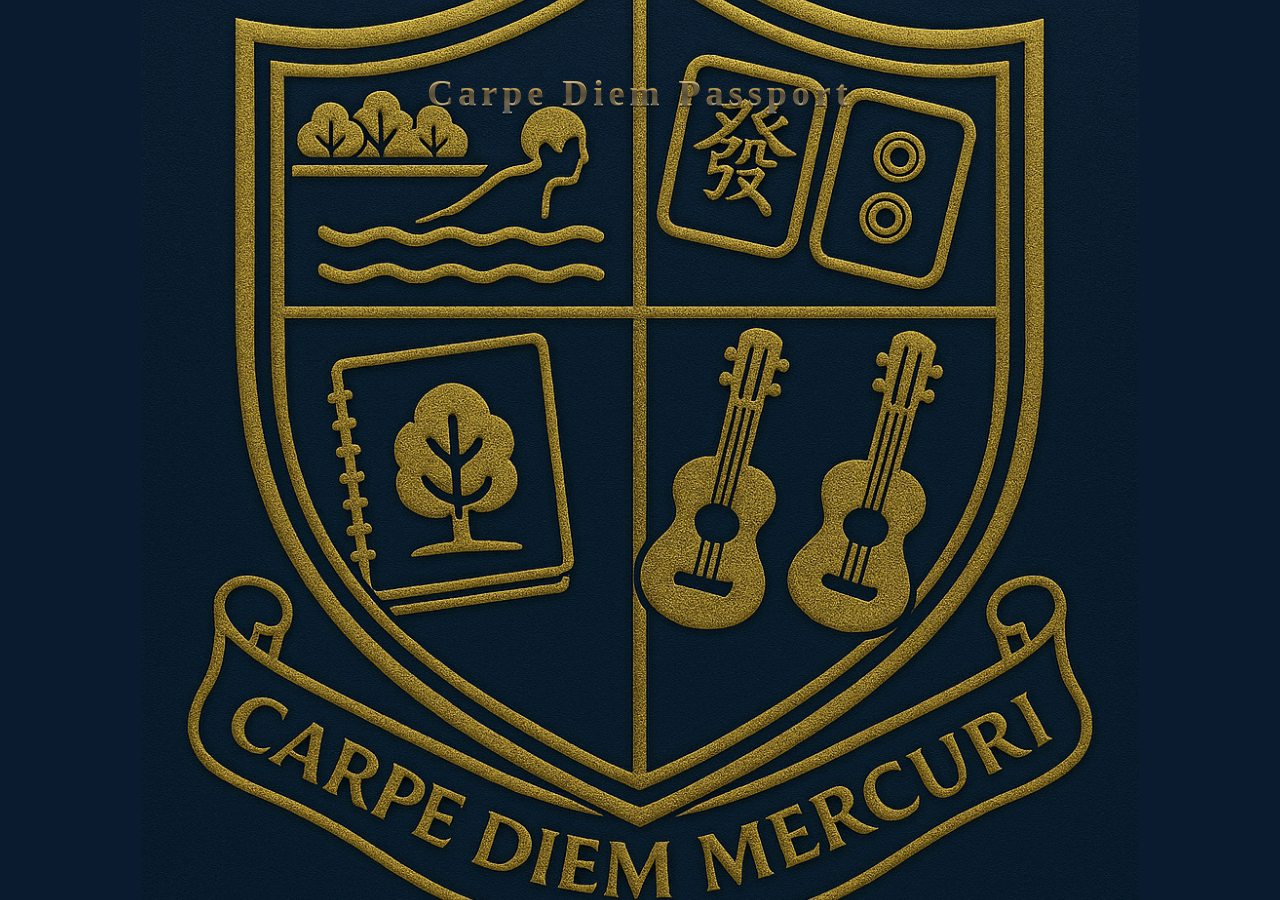
<file: index.html>
<!doctype html>
<html lang="en">
<head>
  <meta charset="utf-8" />
  <meta name="viewport" content="width=device-width, initial-scale=1" />
  <title>Carpe Diem Passport — Splash</title>
  <link rel="stylesheet" href="style.css" />
</head>
<body class="splash-body" id="splashBody">
  <!--
    Splash screen
    -------------
    • Shows your gold-foil crest and the owner name saved on THIS device
    • A single tap moves into the Harbour Pools overview map.
  -->
  <div class="splash-overlay">
    <h1 id="ownerName" class="foil-emboss owner-name">Loading…</h1>
  </div>

  <script>
// Small inline script so the splash works even if JS modules fail.
(() => {
  const ownerEl = document.getElementById('ownerName');
  const bodyEl  = document.getElementById('splashBody');

  const LS_KEY = 'passportOwnerName';
  let name = null;

  // 1. Try to load a previously saved name from this device.
  try {
    name = localStorage.getItem(LS_KEY);
  } catch (e) {
    // If localStorage is blocked, we just behave as if there's no saved name.
    name = null;
  }

  // 2. If no name saved yet, ask the user once.
  if (!name) {
    const defaultName = 'Carpe Diem Passport';
    const input = prompt('What name should appear on your passport?', defaultName);
    name = (input && input.trim()) || defaultName;

    // Best-effort save for next time.
    try {
      localStorage.setItem(LS_KEY, name);
    } catch (e) {
      // Ignore errors (e.g. storage disabled)
    }
  }

  // 3. Show the chosen name on the passport cover.
  if (ownerEl) {
    ownerEl.textContent = name;
  }

  // 4. Any tap on the cover takes you into the overview map.
  if (bodyEl) {
    bodyEl.addEventListener('click', () => {
      try {
        // Gate flag so users can’t deep-link into the app without the splash.
        sessionStorage.setItem('enteredViaSplash', '1');
      } catch (e) {}
      location.href = 'overview.html';
    });
  }
})();
</script>
</body>
</html>
</file>
<file: style.css>
/* ==========================================================================
   CARPE DIEM PASSPORT + HARBOUR POOLS APP STYLES
   - Splash screen uses .splash-body
   - Main app + overview use default body styles
   ========================================================================== */

/* --------------------------------------------------------------------------
   GLOBAL BASE TOKENS
   -------------------------------------------------------------------------- */

:root {
  /* Deep inky navy from crest background */
  --bg-navy: #0A1A2F;

  /* Foil gold tuned slightly cooler + brighter */
  --gold:       #D1B36F;
  --gold-mid:   #BD9A4C;
  --gold-deep:  #8C6A2F;

  /* Text / ink */
  --ink: #1F2732;

  /* Accents */
  --accent:       #071422;  /* primary accent = deep navy */
  --accent-soft:  #E9EDF2;  /* very light neutral with tiny blue/grey */

  /* Light UI for main app */
  --pill-bg:      #F5F2EA;
  --pill-border:  #D8C5A0;
  --card-bg:      #FFFFFF;
  --card-shadow:  0 14px 35px rgba(7,20,34,.16);

  --radius-card:  18px;
  --radius-pill:  999px;

  --name-top: 8%;
  --page-bg: #F6F3EC;
}

html,
body {
  height: 100%;
  margin: 0;
  font-family: 'Nunito', system-ui, -apple-system, BlinkMacSystemFont, 'Segoe UI', sans-serif;
  color: var(--ink);
  background: var(--page-bg);
}

/* ==========================================================================
   SPLASH PASSPORT COVER
   ========================================================================== */

.splash-body {
  min-height: 100vh;
  background-color: var(--bg-navy);
  background-image: url("carpe-diem.png");
  background-repeat: no-repeat;
  background-position: center 44%;
  background-size: 78%;
  background-attachment: fixed;
  cursor: pointer;
  font-family: ui-serif, Georgia, 'Times New Roman', serif;
  color: var(--gold);
  overscroll-behavior: contain;
  -webkit-tap-highlight-color: transparent;
}

.splash-overlay {
  position: fixed;
  top: var(--name-top);
  left: 0;
  right: 0;
  text-align: center;
  padding: 0 12px;
  pointer-events: none;
}

.foil-emboss {
  background-image: linear-gradient(
    180deg,
    rgba(255,255,255,.46) 0%,
    var(--gold) 20%,
    var(--gold-mid) 40%,
    var(--gold-deep) 55%,
    var(--gold) 72%,
    rgba(255,255,255,.55) 100%
  );
  -webkit-background-clip: text;
  background-clip: text;
  color: transparent;
  text-shadow:
    0 1px 0 rgba(255,255,255,.15),
    0 2px 0 rgba(0,0,0,.55),
    0 12px 24px rgba(0,0,0,.35);
}

.owner-name {
  margin: 0;
  font-weight: 900;
  letter-spacing: .14em;
  text-transform: capitalize;
  font-size: clamp(24px, 3.6vw, 36px);
  display: inline-block;
  pointer-events: auto;
}

#btnYes {
  background: var(--gold);
  box-shadow:
    inset 0 2px 4px rgba(255,255,255,.45),
    0 2px 6px rgba(0,0,0,.45);
}

#btnNo {
  background: rgba(210,181,111,.75);
}

@keyframes fadeIn {
  from { opacity: 0; transform: translate(-50%, -55%); }
  to   { opacity: 1; transform: translate(-50%, -50%); }
}

/* ==========================================================================
   MAIN APP LAYOUT (Harbour Pools)
   ========================================================================== */

body:not(.splash-body) {
  background: linear-gradient(180deg, #f7f9ff 0%, #eef2ff 100%);
}

/* --- Header / Titlebar --- */

header.glass {
  position: sticky;
  top: 0;
  z-index: 10;
  backdrop-filter: blur(16px);
  background: rgba(255,255,255,.85);
  border-bottom: 1px solid rgba(15,32,60,.08);
}

.titlebar {
  display: flex;
  align-items: center;
  justify-content: space-between;
  gap: 12px;
  padding: 10px 14px;
}

.brand {
  display: flex;
  align-items: center;
  gap: 8px;
}

.brand .dot {
  width: 14px;
  height: 14px;
  border-radius: 50%;
  background: linear-gradient(135deg, var(--gold), var(--gold-mid));
  box-shadow: 0 0 0 3px rgba(207,176,110,.25);
}

.brand h1 {
  margin: 0;
  font-size: 20px;
  letter-spacing: .04em;
}

.badge {
  font-size: 13px;
  padding: 4px 10px;
  border-radius: 999px;
  background: var(--bg-navy);
  color: var(--accent-soft);
  box-shadow: 0 5px 14px rgba(14,36,54,.45);
}

.actions {
  display: flex;
  gap: 8px;
}

/* --- Pills & buttons --- */

button,
.pill {
  font-family: inherit;
  font-size: 14px;
  border: none;
  cursor: pointer;
}

.pill {
  padding: 6px 14px;
  border-radius: var(--radius-pill);
  background: var(--pill-bg);
  border: 1px solid var(--pill-border);
  color: var(--ink);
  box-shadow: 0 1px 0 rgba(255,255,255,.8);
}

.pill.primary {
  background: var(--bg-navy);
  color: var(--accent-soft);
  border-color: var(--bg-navy);
  box-shadow:
    0 8px 18px rgba(14,36,54,.35),
    inset 0 1px 0 rgba(255,255,255,.4);
}

.pill.ghost {
  background: transparent;
  border-color: rgba(15,32,60,.25);
}

a.pill {
  text-decoration: none;
  display: inline-flex;
  align-items: center;
  justify-content: center;
}

/* --- Layout containers --- */

main {
  padding: 12px 10px 20px;
}

.view {
  display: none;
}

.view.active {
  display: block;
}

.controls {
  display: flex;
  gap: 6px;
  margin-bottom: 8px;
}

.content-split {
  display: grid;
  grid-template-columns: minmax(0, 0.8fr) minmax(0, 1.2fr);
  gap: 10px;
}

/* --- Cards --- */

.card {
  background: var(--card-bg);
  border-radius: var(--radius-card);
  box-shadow: var(--card-shadow);
  padding: 12px 12px 10px;
}

/* ==========================================================================
   POOL LIST (LEFT COLUMN)
   ========================================================================== */

#poolList {
  max-height: 120px;
  overflow: hidden;
}

.pool-item {
  display: flex;
  align-items: flex-start;
  justify-content: space-between;
  gap: 10px;
  padding: 8px 6px;
  border-bottom: 1px solid rgba(15,32,60,.06);
}

.pool-item:last-child {
  border-bottom: none;
}

.pool-name {
  font-weight: 700;
  font-size: 16px;
}

.coords {
  font-size: 12px;
  color: #6c7486;
}

.stamp-chip {
  white-space: nowrap;
}

.stamp-chip.stamped {
  background: var(--gold);
  color: #2A1E08;
  border-color: var(--gold-deep);
}



.row-selected {
  background: rgba(14,36,54,.06);
}

/* ==========================================================================
   MAP PANEL (RIGHT COLUMN)
   ========================================================================== */

.map-wrap {
  position: relative;
  padding-bottom: 38px;
}

.map-wrap #map {
  border-radius: 14px;
  overflow: hidden;
}

/* Map fine-tuning */

.pool-map {
  height: 60vh;
  min-height: 320px;
}

.map-actions {
  position: absolute;
  left: 12px;
  right: 12px;
  bottom: 6px;
  display: flex;
  justify-content: space-between;
  gap: 6px;
  pointer-events: none;
}

.map-actions .pill {
  pointer-events: auto;
}

.map-actions .small {
  font-size: 12px;
  padding-inline: 10px;
  padding-block: 6px;
}

.leaflet-control-zoom {
  margin-top: 6px !important;
  margin-left: 6px !important;
}

.map-toggle {
  position: absolute;
  left: 50%;
  bottom: 6px;
  transform: translateX(-50%);
}

/* Full map toggle for desktop */

body.full-map .content-split {
  display: grid;
  grid-template-columns: minmax(0, 0.8fr) minmax(0, 1.2fr);
  gap: 10px;
}

body.full-map #poolList {
  max-height: 120px;
  overflow: hidden;
}

body.full-map .map-wrap.card {
  height: calc(100vh - 140px);
}

body.full-map #map {
  height: 100% !important;
}

/* ==========================================================================
   PASSPORT GRID (STAMPS VIEW)
   ========================================================================== */

.subtitle {
  margin: 10px 2px 6px;
  font-size: 16px;
  font-weight: 800;
}

.passport-grid {
  display: grid;
  grid-template-columns: repeat(auto-fit, minmax(220px, 1fr));
  gap: 10px;
  max-width: 600px;
  margin: 0 auto;
}

/* Passport pagination controls */

.passport-nav {
  display: flex;
  align-items: center;
  justify-content: center;
  gap: 10px;
  margin: 8px 0 12px;
}

.passport-nav .page-label {
  font-size: 13px;
  font-weight: 600;
  color: #4a5263;
}

.passport-nav button[disabled] {
  opacity: .45;
  cursor: default;
  box-shadow: none;
}

.passport {
  background: #fff;
  border-radius: 18px;
  padding: 10px 12px;
  box-shadow: 0 8px 20px rgba(19,46,89,.18);
  display: flex;
  flex-direction: column;
  gap: 6px;
}

.passport .title {
  font-weight: 700;
  font-size: 14px;
}

.passport .hint {
  font-size: 12px;
  color: #6c7486;
}

.passport .stamp {
  margin-top: 6px;
  display: flex;
  align-items: center;
  gap: 8px;
  position: relative; /* for on-stamp date */
}



/* Make passport stamps larger */
.passport .stamp img {
  width: 120px;      /* was ~80px */
  height: auto;
}

.passport .stamp .label {
  font-size: 12px;
  font-weight: 800;
  letter-spacing: .1em;
}

.passport .stamp.pop {
  animation: pop .35s ease;
}

@keyframes pop {
  0%   { transform: scale(.85); }
  60%  { transform: scale(1.08); }
  100% { transform: scale(1); }
}

.hint {
  font-size: 12px;
  color: #6c7486;
  margin-top: 4px;
}

/* Stamp date (list + on-stamp overlay) */

.stamp-date {
  font-size: 11px;
  font-weight: 600;
  color: #6c7486;
  letter-spacing: .05em;
  margin-top: 2px;
  cursor: pointer;
}

.passport .stamp .stamp-date.on-stamp {
  position: absolute;
  bottom: 4px;
  right: -4px;
  font-size: 10px;
  font-weight: 700;
  letter-spacing: .08em;
  text-transform: uppercase;
  color: #4b5569;
  opacity: 0.9;
  transform: rotate(-14deg);
  background: rgba(255,255,255,0.4);
  padding: 2px 6px;
  border-radius: 999px;
  box-shadow: 0 0 0 1px rgba(0,0,0,0.04);
}

/* ==========================================================================
   RESPONSIVE TWEAKS (MAIN APP)
   ========================================================================== */

@media (max-width: 700px) {
  .titlebar {
    flex-wrap: wrap;
    gap: 6px;
  }

  .titlebar .actions {
    margin-left: auto;
    display: flex;
    flex-wrap: wrap;
    gap: 6px;
  }

  .titlebar .actions .pill {
    padding-inline: 10px;
    font-size: 13px;
  }

  body {
    overflow: hidden;
  }

  main {
    height: calc(100vh - 60px);
    padding-bottom: 10px;
    box-sizing: border-box;
  }

  .content-split {
    display: flex;
    flex-direction: column;
    height: 100%;
  }

  #poolList {
    max-height: 120px;
    flex: 0 0 auto;
  }

  .map-wrap {
    flex: 1 1 auto;
    margin-top: 8px;
  }

  .pool-map {
    height: 100% !important;
    min-height: 320px !important;
  }

  .map-wrap #map {
    height: 100% !important;
  }
}

/* --- iPhone Safari map height fix --- */
@supports (-webkit-touch-callout: none) {
  main {
    height: auto !important;
    min-height: calc(100vh - 120px) !important;
  }

  .content-split {
    display: flex !important;
    flex-direction: column !important;
    height: auto !important;
    min-height: calc(100vh - 160px) !important;
  }

  .map-wrap {
    flex: 1 1 auto !important;
    min-height: 300px !important;
  }

  #map {
    height: 100% !important;
    min-height: 300px !important;
  }
}

/* ==========================================================================
   NAME → BIG ARROWS → MAP BLOCK
   ========================================================================== */

.map-layout {
  display: flex;
  flex-direction: column;
  gap: 10px;
}

.pool-header {
  margin-bottom: 4px;
}

.controls.arrow-controls {
  display: flex;
  justify-content: space-between;
  align-items: center;
  width: 100%;
  margin: 4px 0 8px;
  padding:0;
}

/* Circular arrow buttons */
.arrow-btn {
  width: 72px;
  height: 72px;
  border-radius: 50%;
  display: flex;
  align-items: center;
  justify-content: center;
  border: 1px solid var(--pill-border);
  background: var(--pill-bg);
  box-shadow:
    0 8px 18px rgba(14,36,54,.18),
    inset 0 1px 0 rgba(255,255,255,.85);
  font-size: 32px;
  cursor: pointer;
}

/* Legacy big arrow pill class (kept for compatibility) */
.arrow-pill {
  font-size: 40px;
  padding: 10px 22px;
  border-radius: 999px;
}

/* Map base size (ensures clean layout under arrows) */
#map,
.pool-map {
  width: 100%;
  min-height: 320px;
  border-radius: 18px;
  overflow: hidden;
}

/* Tighter padding on small screens for arrows */

@media (max-width: 700px) {
  .controls.arrow-controls {
   padding:0;
  }
}

/* ==========================================================================
   OVERVIEW PAGE STYLES
   ========================================================================== */

.overview-body {
  background: linear-gradient(180deg, #f7f9ff 0%, #eef2ff 100%);
}

.overview-main {
  padding: 12px 10px 20px;
  min-height: calc(100vh - 60px);
  box-sizing: border-box;
}

.overview-card {
  max-width: 900px;
  margin: 0 auto;
  display: flex;
  flex-direction: column;
  gap: 10px;
}

.overview-header-row {
  display: flex;
  justify-content: space-between;
  align-items: flex-end;
  margin-bottom: 4px;
}

.overview-text h2 {
  margin: 0;
  font-size: 18px;
  letter-spacing: .06em;
  text-transform: uppercase;
}

.overview-subtext {
  margin: 2px 0 0;
  font-size: 13px;
  color: #6c7486;
}

#overviewMap {
  width: 100%;
  height: 420px;
  border-radius: 14px;
  overflow: hidden;
}

.overview-legend {
  display: flex;
  flex-wrap: wrap;
  gap: 10px;
  font-size: 12px;
  color: #6c7486;
  margin-top: 6px;
}

.legend-item {
  display: inline-flex;
  align-items: center;
  gap: 5px;
}

.legend-dot {
  width: 10px;
  height: 10px;
  border-radius: 50%;
  display: inline-block;
}

.legend-dot-visited {
  background-color: var(--gold);
}

.legend-dot-notvisited {
  background-color: #6c8ab4;
}

.overview-marker {
  width: 22px;
  height: 22px;
  border-radius: 50%;
  border: 2px solid #ffffff;
  box-shadow: 0 0 6px rgba(0,0,0,.4);
}

.overview-marker-visited {
  background: var(--gold);
}

.overview-marker-notvisited {
  background: #6c8ab4;
}

/* Responsive tweaks for overview */

@media (max-width: 700px) {
  .overview-main {
    padding: 10px 8px 16px;
  }

   

  #overviewMap {
    height: calc(100vh - 200px);
  }
   /* Left arrow: space from left edge */
   .arrow-btn.left { margin-left:32px;
   }
   /* Right arrow: space from right edge */
   .arrow-btn.right { margin-right:32px;
   }
                   
}
/* ================================
   MAP ACTION BUTTONS — FIXED TOP
   ================================ */

.map-block {
  display: flex;
  flex-direction: column;
  gap: 6px;
}

.map-actions-top {
  display: flex;
  justify-content: flex-start;
  gap: 10px;
  padding: 8px 4px;
}

.map-actions-top button {
  background: var(--pill-bg, #F5F2EA);
  border: 1px solid var(--pill-border, #D8C5A0);
  padding: 6px 12px;
  border-radius: 12px;
  font-size: 0.75rem;
  color: var(--ink, #1F2732);
  box-shadow: 0 1px 2px rgba(0,0,0,0.12);
}


/* ==========================================================================
   NAV BAR (Prev / Next + Map buttons)
   ========================================================================== */

.nav-bar {
  display: flex;
  justify-content: space-between;
  align-items: center;
  gap: 12px;
  margin: 10px 0 12px;
}

.nav-big {
  flex: 1;
  padding: 12px 0;
  background: var(--accent-soft);
  border-radius: 18px;
  font-size: 1rem;
  font-weight: 700;
  border: none;
  box-shadow: 0 2px 6px rgba(0,0,0,.15);
  color: var(--ink);
}

.nav-middle {
  display: flex;
  gap: 10px;
  flex-shrink: 0;
}

.map-small {
  background: var(--pill-bg);
  border: 1px solid var(--pill-border);
  padding: 6px 12px;
  font-size: 0.75rem;
  border-radius: 10px;
  color: var(--ink);
  white-space: nowrap;
  box-shadow: 0 1px 2px rgba(0,0,0,.12);
}


/* ==========================================================================
   PASSPORT EMPTY SLOTS (show nothing until visited)
   ========================================================================== */

.passport.passport-empty {
  background: transparent;
  box-shadow: none;
  border: 2px dashed rgba(15,32,60,.18);
  min-height: 120px;
  justify-content: center;
  align-items: center;
}

.passport-empty-slot {
  width: 100%;
  height: 100%;
  min-height: 90px;
  border-radius: 14px;
}


/* Clear primary action for marking a pool as visited */
.stamp-chip.cta {
  background: var(--bg-navy);
  color: var(--accent-soft);
  font-weight: 800;
}

/* --------------------------------------------------------------------------
   FATAL ERROR BANNER (shown when pools.json fails to load)
   -------------------------------------------------------------------------- */
.fatal-error{
  margin: 14px 0;
  padding: 14px;
  border-radius: 14px;
  border: 1px solid rgba(0,0,0,.12);
  background: #fff;
  box-shadow: 0 8px 20px rgba(0,0,0,.08);
}
.fatal-error-title{
  font-weight: 800;
  margin-bottom: 6px;
}
.fatal-error-msg{
  margin-bottom: 8px;
  opacity: .9;
}
.fatal-error-hint{
  font-size: 13px;
  line-height: 1.35;
  opacity: .85;
}
</file>
